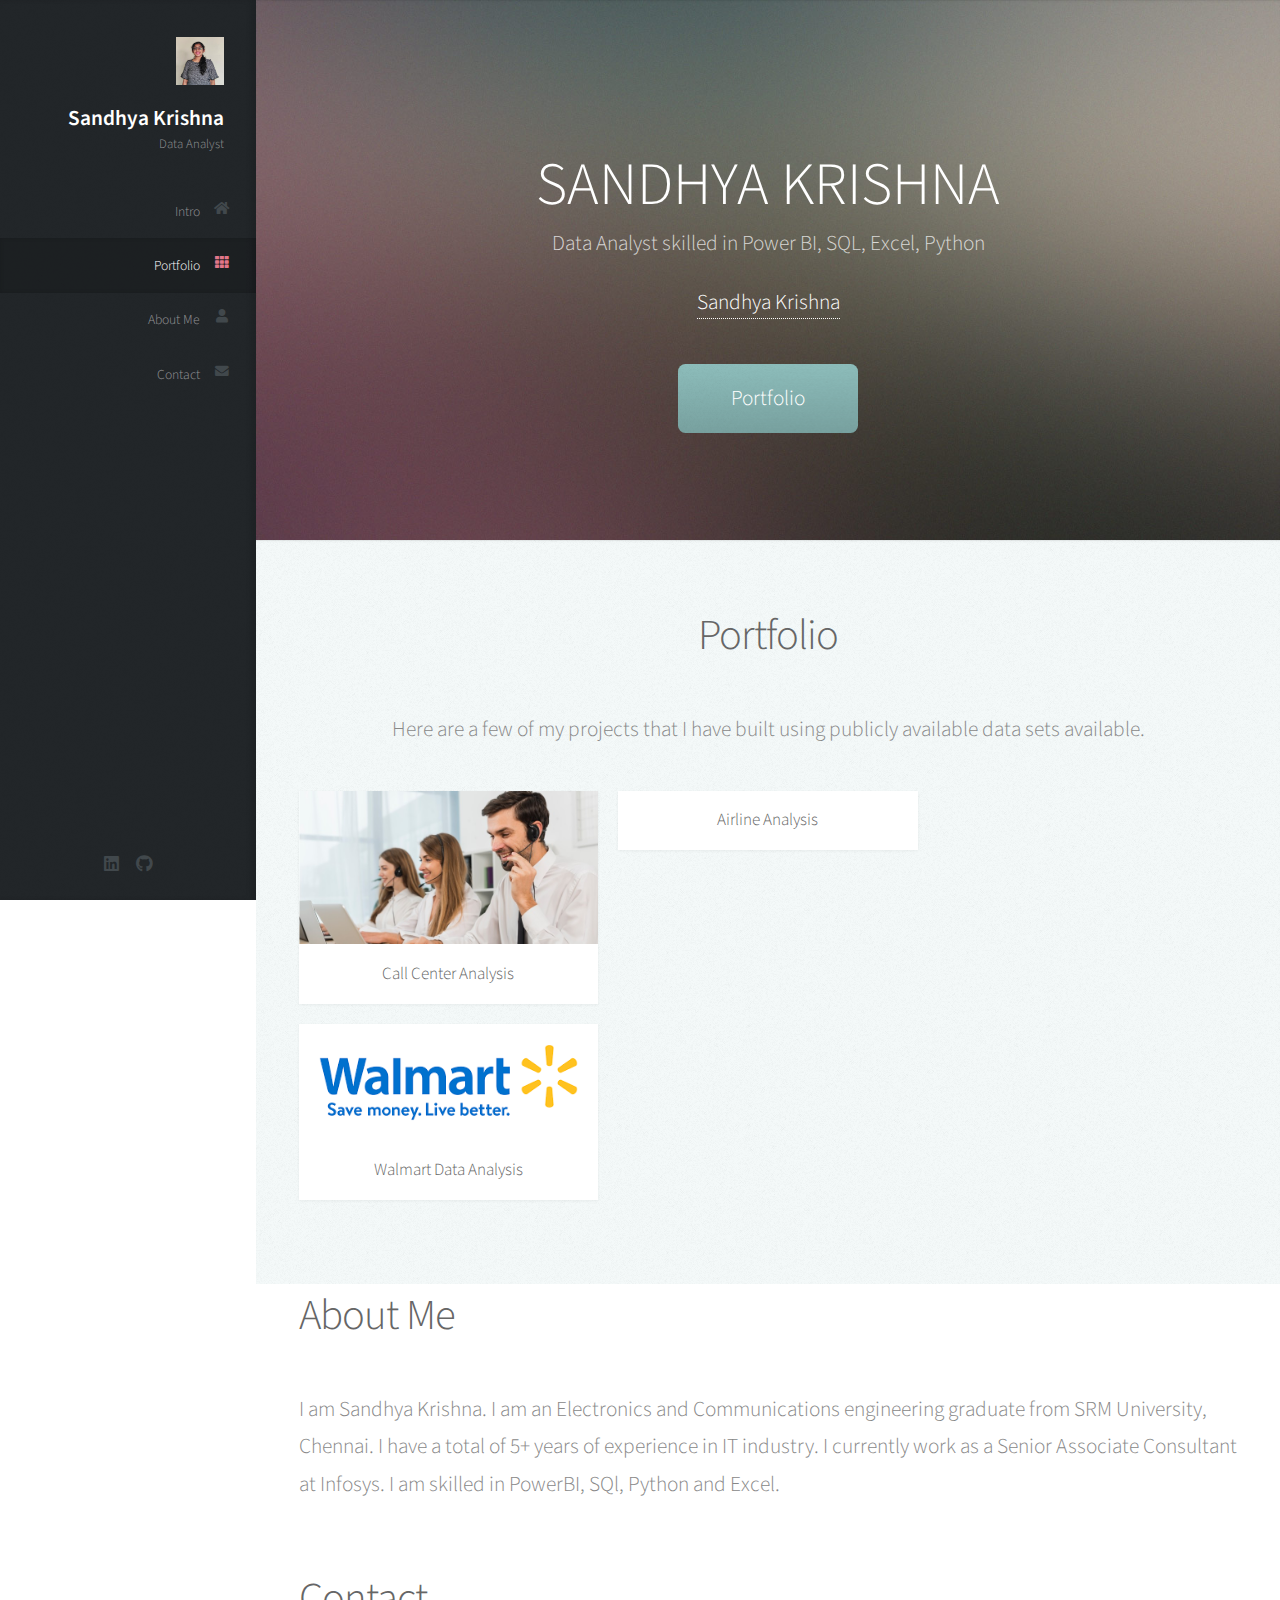
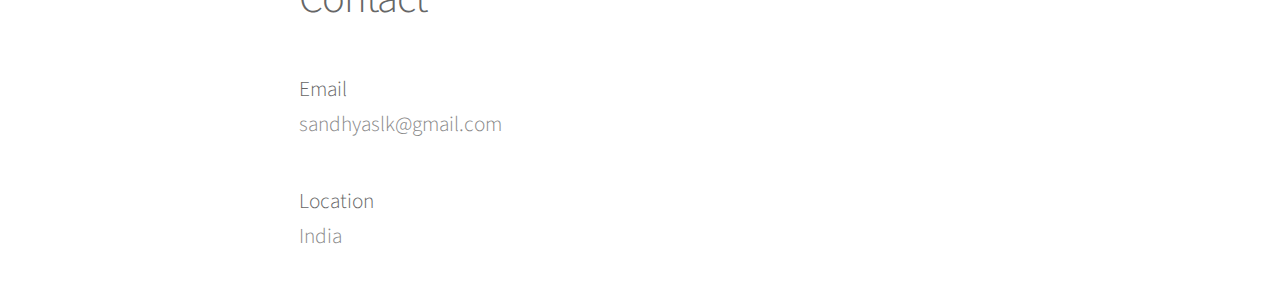
<file: index.html>
<!DOCTYPE HTML>
<!--
	Prologue by HTML5 UP
	html5up.net | @ajlkn
	Free for personal and commercial use under the CCA 3.0 license (html5up.net/license)
-->
<html>
	<head>
		<title>Sandhya Krishna Portfolio</title>
		<meta charset="utf-8" />
		<meta name="viewport" content="width=device-width, initial-scale=1, user-scalable=no" />
		<link rel="stylesheet" href="assets/css/main.css" />
	</head>
	<body class="is-preload">

		<!-- Header -->
			<div id="header">

				<div class="top">

					<!-- Logo -->
						<div id="logo">
							<span class="image avatar48"><img src="images/IMG_20221006_162257.jpg" alt="" /></span>
							<h1 id="title">Sandhya Krishna</h1>
							<p>Data Analyst</p>
						</div>

					<!-- Nav -->
						<nav id="nav">
							<ul>
								<li><a href="#top" id="top-link"><span class="icon solid fa-home">Intro</span></a></li>
								<li><a href="#portfolio" id="portfolio-link"><span class="icon solid fa-th">Portfolio</span></a></li>
								<li><a href="#about" id="about-link"><span class="icon solid fa-user">About Me</span></a></li>
								<li><a href="#contact" id="contact-link"><span class="icon solid fa-envelope">Contact</span></a></li>
							</ul>
						</nav>

				</div>

				<div class="bottom">

					<!-- Social Icons -->
						<ul class="icons">
							<li><a href="https://www.linkedin.com/in/sandhya-krishna-565542151" class="icon brands fa-linkedin"><span class="label">Linkedin</span></a></li>
							<li><a href="https://github.com/sandhya-krishna29" class="icon brands fa-github"><span class="label">Github</span></a></li>
						
						</ul>

				</div>

			</div>

		<!-- Main -->
			<div id="main">

				<!-- Intro -->
					<section id="top" class="one dark cover">
						<div class="container">

							<header>
								<p style="font-size:60px" class="alt"><b><strong>SANDHYA KRISHNA</strong></b></p>
								<p class ="alt">Data Analyst skilled in Power BI, SQL, Excel, Python</p>
								<p class="alt"><a href="">Sandhya Krishna</a></p>
							</header>
						

							<footer>
								<a href="#portfolio" class="button scrolly">Portfolio</a>
							</footer>

						</div>
					</section>

				<!-- Portfolio -->
					<section id="portfolio" class="two">
						<div class="container">

							<header>
								<h2>Portfolio</h2>
							</header>

							<p>Here are a few of my projects that I have built using publicly available data sets available.</p>

							<div class="row">
								<div class="col-4 col-12-mobile">
									<article class="item">
										<a href="https://app.powerbi.com/reportEmbed?reportId=d1d64002-5ae9-4570-8833-23aab4daeb3e&autoAuth=true&ctid=a2211958-9309-4735-b63a-9181fc458e7a" class="image fit"><img src="images/Call center.jpg" alt="" /></a>
										<header>
											<h3>Call Center Analysis</h3>
										</header>
									</article>
									<article class="item">
										<a href="https://app.powerbi.com/reportEmbed?reportId=6d24fa0c-42ed-45d2-aaf8-9d7efff5950f&autoAuth=true&ctid=a2211958-9309-4735-b63a-9181fc458e7a" class="image fit"><img src="images/Walmart analysis.png" alt="" /></a>
										<header>
											<h3>Walmart Data Analysis</h3>
										</header>
									</article>
								</div>
								<div class="col-4 col-12-mobile">
									<article class="item">
										<a href="https://app.powerbi.com/reportEmbed?reportId=d851552c-1140-4d5d-b7a5-95e4486dda94&autoAuth=true&ctid=a2211958-9309-4735-b63a-9181fc458e7a" class="image fit">
										<header>
											<h3>Airline Analysis</h3>
										</header>
									</article>
									
								</div>
								
								
								
							</div>

						</div>
					</section>

				<!-- About Me -->
					<section id="about" class="three">
						<div class="container">

							<header>
								<h2>About Me</h2>
							</header>
							
							<!--<a href="#" class="image featured"><img src="images/IMG_20221006_162257.jpg" alt="" /></a>-->
							<p>I am Sandhya Krishna. I am an Electronics and Communications engineering graduate from SRM University, Chennai.
								I have a total of 5+ years of experience in IT industry. I currently work as a Senior Associate Consultant at Infosys.
								I am skilled in PowerBI, SQl, Python and Excel.  
							</p>
						</div>
					</section>

				<!-- Contact -->
					<section id="contact" class="four">
						<div class="container">

							<header>
								<h2>Contact</h2>
							</header>
							<h1>Email</h1>
							<p>sandhyaslk@gmail.com</p>
							<h1>Location</h1>
							<p>India</p>

						

						</div>
					</section>

			</div>

		

		<!-- Scripts -->
			<script src="assets/js/jquery.min.js"></script>
			<script src="assets/js/jquery.scrolly.min.js"></script>
			<script src="assets/js/jquery.scrollex.min.js"></script>
			<script src="assets/js/browser.min.js"></script>
			<script src="assets/js/breakpoints.min.js"></script>
			<script src="assets/js/util.js"></script>
			<script src="assets/js/main.js"></script>

	</body>
</html>
</file>
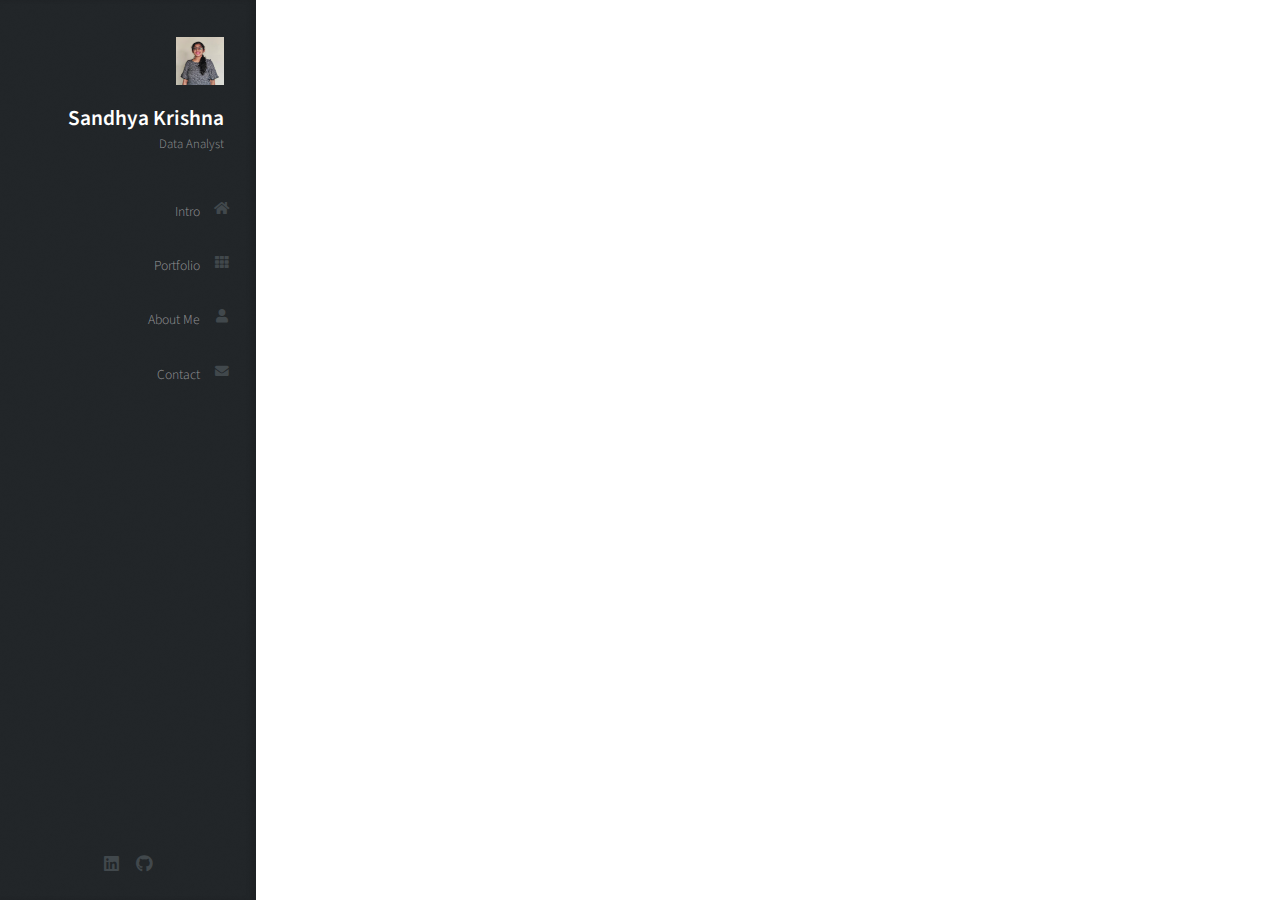
<file: Page1.html>
<!DOCTYPE HTML>
<!--
	Prologue by HTML5 UP
	html5up.net | @ajlkn
	Free for personal and commercial use under the CCA 3.0 license (html5up.net/license)
-->
<html>
	<head>
		<title>Sandhya Krishna Portfolio</title>
		<meta charset="utf-8" />
		<meta name="viewport" content="width=device-width, initial-scale=1, user-scalable=no" />
		<link rel="stylesheet" href="assets/css/main.css" />
	</head>
	<body class="is-preload">

		<!-- Header -->
			<div id="header">

				<div class="top">

					<!-- Logo -->
						<div id="logo">
							<span class="image avatar48"><img src="images/IMG_20221006_162257.jpg" alt="" /></span>
							<h1 id="title">Sandhya Krishna</h1>
							<p>Data Analyst</p>
						</div>

					<!-- Nav -->
						<nav id="nav">
							<ul>
								<li><a href="#top" id="top-link"><span class="icon solid fa-home">Intro</span></a></li>
								<li><a href="#portfolio" id="portfolio-link"><span class="icon solid fa-th">Portfolio</span></a></li>
								<li><a href="#about" id="about-link"><span class="icon solid fa-user">About Me</span></a></li>
								<li><a href="#contact" id="contact-link"><span class="icon solid fa-envelope">Contact</span></a></li>
							</ul>
						</nav>

				</div>

				<div class="bottom">

					<!-- Social Icons -->
						<ul class="icons">
							<li><a href="https://www.linkedin.com/in/sandhya-krishna-565542151" class="icon brands fa-linkedin"><span class="label">Linkedin</span></a></li>
							<li><a href="https://github.com/sandhya-krishna29" class="icon brands fa-github"><span class="label">Github</span></a></li>
						
						</ul>

				</div>

			</div>

		<!-- Main -->
			<div id="main">

			</div>

		

		<!-- Scripts -->
			<script src="assets/js/jquery.min.js"></script>
			<script src="assets/js/jquery.scrolly.min.js"></script>
			<script src="assets/js/jquery.scrollex.min.js"></script>
			<script src="assets/js/browser.min.js"></script>
			<script src="assets/js/breakpoints.min.js"></script>
			<script src="assets/js/util.js"></script>
			<script src="assets/js/main.js"></script>

	</body>
</html>
</file>
<file: assets/css/main.css>
@import url("fontawesome-all.min.css");
@import url("https://fonts.googleapis.com/css?family=Source+Sans+Pro:300,300italic,400,600");

/*
	Prologue by HTML5 UP
	html5up.net | @ajlkn
	Free for personal and commercial use under the CCA 3.0 license (html5up.net/license)
*/

html, body, div, span, applet, object,
iframe, h1, h2, h3, h4, h5, h6, p, blockquote,
pre, a, abbr, acronym, address, big, cite,
code, del, dfn, em, img, ins, kbd, q, s, samp,
small, strike, strong, sub, sup, tt, var, b,
u, i, center, dl, dt, dd, ol, ul, li, fieldset,
form, label, legend, table, caption, tbody,
tfoot, thead, tr, th, td, article, aside,
canvas, details, embed, figure, figcaption,
footer, header, hgroup, menu, nav, output, ruby,
section, summary, time, mark, audio, video {
	margin: 0;
	padding: 0;
	border: 0;
	font-size: 100%;
	font: inherit;
	vertical-align: baseline;}

article, aside, details, figcaption, figure,
footer, header, hgroup, menu, nav, section {
	display: block;}

body {
	line-height: 1;
}

ol, ul {
	list-style: none;
}

blockquote, q {
	quotes: none;
}

	blockquote:before, blockquote:after, q:before, q:after {
		content: '';
		content: none;
	}

table {
	border-collapse: collapse;
	border-spacing: 0;
}

body {
	-webkit-text-size-adjust: none;
}

mark {
	background-color: transparent;
	color: inherit;
}

input::-moz-focus-inner {
	border: 0;
	padding: 0;
}

input, select, textarea {
	-moz-appearance: none;
	-webkit-appearance: none;
	-ms-appearance: none;
	appearance: none;
}

/* Basic */

	html {
		box-sizing: border-box;
	}

	*, *:before, *:after {
		box-sizing: inherit;
	}

	body {
		background: #fff;
		font-family: 'Source Sans Pro', sans-serif;
		font-size: 19pt;
		font-weight: 300;
		line-height: 1.75em;
		color: #888;
	}

		body.is-preload *, body.is-preload *:before, body.is-preload *:after {
			-moz-animation: none !important;
			-webkit-animation: none !important;
			-ms-animation: none !important;
			animation: none !important;
			-moz-transition: none !important;
			-webkit-transition: none !important;
			-ms-transition: none !important;
			transition: none !important;
		}

	input, textarea, select {
		font-family: 'Source Sans Pro', sans-serif;
		font-size: 19pt;
		font-weight: 300;
		line-height: 1.75em;
		color: #888;
	}

	h1, h2, h3, h4, h5, h6 {
		font-weight: 300;
		color: #666;
		line-height: 1.5em;
	}

	h1 a, h2 a, h3 a, h4 a, h5 a, h6 a {
		color: inherit;
		text-decoration: none;
	}

		h1 a strong, h2 a strong, h3 a strong, h4 a strong, h5 a strong, h6 a strong {
			color: #333;
		}

	h2 {
		font-size: 2em;
		letter-spacing: -1px;
	}

		h2.alt {
			color: #888;
		}

			h2.alt strong {
				color: #666;
			}

	h3 {
		font-size: 1.5em;
	}

	header {
		margin: 0 0 2em 0;
	}

		header > p {
			margin: 1em 0 0 0;
		}

	footer {
		margin: 2em 0 0 0;
	}

	strong, b {
		font-weight: 300;
		color: #666;
	}

	em, i {
		font-style: italic;
	}

	a {
		text-decoration: none;
		color: inherit;
		border-bottom: dotted 1px rgba(128, 128, 128, 0.5);
		-moz-transition: color 0.35s ease-in-out, border-bottom-color 0.35s ease-in-out;
		-webkit-transition: color 0.35s ease-in-out, border-bottom-color 0.35s ease-in-out;
		-ms-transition: color 0.35s ease-in-out, border-bottom-color 0.35s ease-in-out;
		transition: color 0.35s ease-in-out, border-bottom-color 0.35s ease-in-out;
		outline: 0;
	}

		a:hover {
			color: #E27689;
			border-bottom-color: rgba(255, 255, 255, 0);
		}

	sub {
		position: relative;
		top: 0.5em;
		font-size: 0.8em;
	}

	sup {
		position: relative;
		top: -0.5em;
		font-size: 0.8em;
	}

	hr {
		border: 0;
		border-top: solid 1px #ddd;
	}

	blockquote {
		border-left: solid 0.5em #ddd;
		padding: 1em 0 1em 2em;
		font-style: italic;
	}

	p, ul, ol, dl, table {
		margin-bottom: 2em;
	}

	br.clear {
		clear: both;
	}

/* Container */

	.container {
		margin: 0 auto;
		max-width: 100%;
		width: 1400px;
	}

		@media screen and (min-width: 961px) and (max-width: 1880px) {

			.container {
				width: 1200px;
			}

		}

		@media screen and (min-width: 961px) and (max-width: 1620px) {

			.container {
				width: 960px;
			}

		}

		@media screen and (min-width: 961px) and (max-width: 1320px) {

			.container {
				width: 100%;
			}

		}

		@media screen and (max-width: 960px) {

			.container {
				width: 100%;
			}

		}

		@media screen and (max-width: 736px) {

			.container {
				width: 100%;
			}

		}

/* Row */

	.row {
		display: flex;
		flex-wrap: wrap;
		box-sizing: border-box;
		align-items: stretch;
	}

		.row > * {
			box-sizing: border-box;
		}

		.row.gtr-uniform > * > :last-child {
			margin-bottom: 0;
		}

		.row.aln-left {
			justify-content: flex-start;
		}

		.row.aln-center {
			justify-content: center;
		}

		.row.aln-right {
			justify-content: flex-end;
		}

		.row.aln-top {
			align-items: flex-start;
		}

		.row.aln-middle {
			align-items: center;
		}

		.row.aln-bottom {
			align-items: flex-end;
		}

		.row > .imp {
			order: -1;
		}

		.row > .col-1 {
			width: 8.33333%;
		}

		.row > .off-1 {
			margin-left: 8.33333%;
		}

		.row > .col-2 {
			width: 16.66667%;
		}

		.row > .off-2 {
			margin-left: 16.66667%;
		}

		.row > .col-3 {
			width: 25%;
		}

		.row > .off-3 {
			margin-left: 25%;
		}

		.row > .col-4 {
			width: 33.33333%;
		}

		.row > .off-4 {
			margin-left: 33.33333%;
		}

		.row > .col-5 {
			width: 41.66667%;
		}

		.row > .off-5 {
			margin-left: 41.66667%;
		}

		.row > .col-6 {
			width: 50%;
		}

		.row > .off-6 {
			margin-left: 50%;
		}

		.row > .col-7 {
			width: 58.33333%;
		}

		.row > .off-7 {
			margin-left: 58.33333%;
		}

		.row > .col-8 {
			width: 66.66667%;
		}

		.row > .off-8 {
			margin-left: 66.66667%;
		}

		.row > .col-9 {
			width: 75%;
		}

		.row > .off-9 {
			margin-left: 75%;
		}

		.row > .col-10 {
			width: 83.33333%;
		}

		.row > .off-10 {
			margin-left: 83.33333%;
		}

		.row > .col-11 {
			width: 91.66667%;
		}

		.row > .off-11 {
			margin-left: 91.66667%;
		}

		.row > .col-12 {
			width: 100%;
		}

		.row > .off-12 {
			margin-left: 100%;
		}

		.row.gtr-0 {
			margin-top: 0px;
			margin-left: 0px;
		}

			.row.gtr-0 > * {
				padding: 0px 0 0 0px;
			}

			.row.gtr-0.gtr-uniform {
				margin-top: 0px;
			}

				.row.gtr-0.gtr-uniform > * {
					padding-top: 0px;
				}

		.row.gtr-25 {
			margin-top: -10px;
			margin-left: -10px;
		}

			.row.gtr-25 > * {
				padding: 10px 0 0 10px;
			}

			.row.gtr-25.gtr-uniform {
				margin-top: -10px;
			}

				.row.gtr-25.gtr-uniform > * {
					padding-top: 10px;
				}

		.row.gtr-50 {
			margin-top: -20px;
			margin-left: -20px;
		}

			.row.gtr-50 > * {
				padding: 20px 0 0 20px;
			}

			.row.gtr-50.gtr-uniform {
				margin-top: -20px;
			}

				.row.gtr-50.gtr-uniform > * {
					padding-top: 20px;
				}

		.row {
			margin-top: -40px;
			margin-left: -40px;
		}

			.row > * {
				padding: 40px 0 0 40px;
			}

			.row.gtr-uniform {
				margin-top: -40px;
			}

				.row.gtr-uniform > * {
					padding-top: 40px;
				}

		.row.gtr-150 {
			margin-top: -60px;
			margin-left: -60px;
		}

			.row.gtr-150 > * {
				padding: 60px 0 0 60px;
			}

			.row.gtr-150.gtr-uniform {
				margin-top: -60px;
			}

				.row.gtr-150.gtr-uniform > * {
					padding-top: 60px;
				}

		.row.gtr-200 {
			margin-top: -80px;
			margin-left: -80px;
		}

			.row.gtr-200 > * {
				padding: 80px 0 0 80px;
			}

			.row.gtr-200.gtr-uniform {
				margin-top: -80px;
			}

				.row.gtr-200.gtr-uniform > * {
					padding-top: 80px;
				}

		@media screen and (min-width: 961px) and (max-width: 1880px) {

			.row {
				display: flex;
				flex-wrap: wrap;
				box-sizing: border-box;
				align-items: stretch;
			}

				.row > * {
					box-sizing: border-box;
				}

				.row.gtr-uniform > * > :last-child {
					margin-bottom: 0;
				}

				.row.aln-left {
					justify-content: flex-start;
				}

				.row.aln-center {
					justify-content: center;
				}

				.row.aln-right {
					justify-content: flex-end;
				}

				.row.aln-top {
					align-items: flex-start;
				}

				.row.aln-middle {
					align-items: center;
				}

				.row.aln-bottom {
					align-items: flex-end;
				}

				.row > .imp-wide {
					order: -1;
				}

				.row > .col-1-wide {
					width: 8.33333%;
				}

				.row > .off-1-wide {
					margin-left: 8.33333%;
				}

				.row > .col-2-wide {
					width: 16.66667%;
				}

				.row > .off-2-wide {
					margin-left: 16.66667%;
				}

				.row > .col-3-wide {
					width: 25%;
				}

				.row > .off-3-wide {
					margin-left: 25%;
				}

				.row > .col-4-wide {
					width: 33.33333%;
				}

				.row > .off-4-wide {
					margin-left: 33.33333%;
				}

				.row > .col-5-wide {
					width: 41.66667%;
				}

				.row > .off-5-wide {
					margin-left: 41.66667%;
				}

				.row > .col-6-wide {
					width: 50%;
				}

				.row > .off-6-wide {
					margin-left: 50%;
				}

				.row > .col-7-wide {
					width: 58.33333%;
				}

				.row > .off-7-wide {
					margin-left: 58.33333%;
				}

				.row > .col-8-wide {
					width: 66.66667%;
				}

				.row > .off-8-wide {
					margin-left: 66.66667%;
				}

				.row > .col-9-wide {
					width: 75%;
				}

				.row > .off-9-wide {
					margin-left: 75%;
				}

				.row > .col-10-wide {
					width: 83.33333%;
				}

				.row > .off-10-wide {
					margin-left: 83.33333%;
				}

				.row > .col-11-wide {
					width: 91.66667%;
				}

				.row > .off-11-wide {
					margin-left: 91.66667%;
				}

				.row > .col-12-wide {
					width: 100%;
				}

				.row > .off-12-wide {
					margin-left: 100%;
				}

				.row.gtr-0 {
					margin-top: 0px;
					margin-left: 0px;
				}

					.row.gtr-0 > * {
						padding: 0px 0 0 0px;
					}

					.row.gtr-0.gtr-uniform {
						margin-top: 0px;
					}

						.row.gtr-0.gtr-uniform > * {
							padding-top: 0px;
						}

				.row.gtr-25 {
					margin-top: -10px;
					margin-left: -10px;
				}

					.row.gtr-25 > * {
						padding: 10px 0 0 10px;
					}

					.row.gtr-25.gtr-uniform {
						margin-top: -10px;
					}

						.row.gtr-25.gtr-uniform > * {
							padding-top: 10px;
						}

				.row.gtr-50 {
					margin-top: -20px;
					margin-left: -20px;
				}

					.row.gtr-50 > * {
						padding: 20px 0 0 20px;
					}

					.row.gtr-50.gtr-uniform {
						margin-top: -20px;
					}

						.row.gtr-50.gtr-uniform > * {
							padding-top: 20px;
						}

				.row {
					margin-top: -40px;
					margin-left: -40px;
				}

					.row > * {
						padding: 40px 0 0 40px;
					}

					.row.gtr-uniform {
						margin-top: -40px;
					}

						.row.gtr-uniform > * {
							padding-top: 40px;
						}

				.row.gtr-150 {
					margin-top: -60px;
					margin-left: -60px;
				}

					.row.gtr-150 > * {
						padding: 60px 0 0 60px;
					}

					.row.gtr-150.gtr-uniform {
						margin-top: -60px;
					}

						.row.gtr-150.gtr-uniform > * {
							padding-top: 60px;
						}

				.row.gtr-200 {
					margin-top: -80px;
					margin-left: -80px;
				}

					.row.gtr-200 > * {
						padding: 80px 0 0 80px;
					}

					.row.gtr-200.gtr-uniform {
						margin-top: -80px;
					}

						.row.gtr-200.gtr-uniform > * {
							padding-top: 80px;
						}

		}

		@media screen and (min-width: 961px) and (max-width: 1620px) {

			.row {
				display: flex;
				flex-wrap: wrap;
				box-sizing: border-box;
				align-items: stretch;
			}

				.row > * {
					box-sizing: border-box;
				}

				.row.gtr-uniform > * > :last-child {
					margin-bottom: 0;
				}

				.row.aln-left {
					justify-content: flex-start;
				}

				.row.aln-center {
					justify-content: center;
				}

				.row.aln-right {
					justify-content: flex-end;
				}

				.row.aln-top {
					align-items: flex-start;
				}

				.row.aln-middle {
					align-items: center;
				}

				.row.aln-bottom {
					align-items: flex-end;
				}

				.row > .imp-normal {
					order: -1;
				}

				.row > .col-1-normal {
					width: 8.33333%;
				}

				.row > .off-1-normal {
					margin-left: 8.33333%;
				}

				.row > .col-2-normal {
					width: 16.66667%;
				}

				.row > .off-2-normal {
					margin-left: 16.66667%;
				}

				.row > .col-3-normal {
					width: 25%;
				}

				.row > .off-3-normal {
					margin-left: 25%;
				}

				.row > .col-4-normal {
					width: 33.33333%;
				}

				.row > .off-4-normal {
					margin-left: 33.33333%;
				}

				.row > .col-5-normal {
					width: 41.66667%;
				}

				.row > .off-5-normal {
					margin-left: 41.66667%;
				}

				.row > .col-6-normal {
					width: 50%;
				}

				.row > .off-6-normal {
					margin-left: 50%;
				}

				.row > .col-7-normal {
					width: 58.33333%;
				}

				.row > .off-7-normal {
					margin-left: 58.33333%;
				}

				.row > .col-8-normal {
					width: 66.66667%;
				}

				.row > .off-8-normal {
					margin-left: 66.66667%;
				}

				.row > .col-9-normal {
					width: 75%;
				}

				.row > .off-9-normal {
					margin-left: 75%;
				}

				.row > .col-10-normal {
					width: 83.33333%;
				}

				.row > .off-10-normal {
					margin-left: 83.33333%;
				}

				.row > .col-11-normal {
					width: 91.66667%;
				}

				.row > .off-11-normal {
					margin-left: 91.66667%;
				}

				.row > .col-12-normal {
					width: 100%;
				}

				.row > .off-12-normal {
					margin-left: 100%;
				}

				.row.gtr-0 {
					margin-top: 0px;
					margin-left: 0px;
				}

					.row.gtr-0 > * {
						padding: 0px 0 0 0px;
					}

					.row.gtr-0.gtr-uniform {
						margin-top: 0px;
					}

						.row.gtr-0.gtr-uniform > * {
							padding-top: 0px;
						}

				.row.gtr-25 {
					margin-top: -10px;
					margin-left: -10px;
				}

					.row.gtr-25 > * {
						padding: 10px 0 0 10px;
					}

					.row.gtr-25.gtr-uniform {
						margin-top: -10px;
					}

						.row.gtr-25.gtr-uniform > * {
							padding-top: 10px;
						}

				.row.gtr-50 {
					margin-top: -20px;
					margin-left: -20px;
				}

					.row.gtr-50 > * {
						padding: 20px 0 0 20px;
					}

					.row.gtr-50.gtr-uniform {
						margin-top: -20px;
					}

						.row.gtr-50.gtr-uniform > * {
							padding-top: 20px;
						}

				.row {
					margin-top: -40px;
					margin-left: -40px;
				}

					.row > * {
						padding: 40px 0 0 40px;
					}

					.row.gtr-uniform {
						margin-top: -40px;
					}

						.row.gtr-uniform > * {
							padding-top: 40px;
						}

				.row.gtr-150 {
					margin-top: -60px;
					margin-left: -60px;
				}

					.row.gtr-150 > * {
						padding: 60px 0 0 60px;
					}

					.row.gtr-150.gtr-uniform {
						margin-top: -60px;
					}

						.row.gtr-150.gtr-uniform > * {
							padding-top: 60px;
						}

				.row.gtr-200 {
					margin-top: -80px;
					margin-left: -80px;
				}

					.row.gtr-200 > * {
						padding: 80px 0 0 80px;
					}

					.row.gtr-200.gtr-uniform {
						margin-top: -80px;
					}

						.row.gtr-200.gtr-uniform > * {
							padding-top: 80px;
						}

		}

		@media screen and (min-width: 961px) and (max-width: 1320px) {

			.row {
				display: flex;
				flex-wrap: wrap;
				box-sizing: border-box;
				align-items: stretch;
			}

				.row > * {
					box-sizing: border-box;
				}

				.row.gtr-uniform > * > :last-child {
					margin-bottom: 0;
				}

				.row.aln-left {
					justify-content: flex-start;
				}

				.row.aln-center {
					justify-content: center;
				}

				.row.aln-right {
					justify-content: flex-end;
				}

				.row.aln-top {
					align-items: flex-start;
				}

				.row.aln-middle {
					align-items: center;
				}

				.row.aln-bottom {
					align-items: flex-end;
				}

				.row > .imp-narrow {
					order: -1;
				}

				.row > .col-1-narrow {
					width: 8.33333%;
				}

				.row > .off-1-narrow {
					margin-left: 8.33333%;
				}

				.row > .col-2-narrow {
					width: 16.66667%;
				}

				.row > .off-2-narrow {
					margin-left: 16.66667%;
				}

				.row > .col-3-narrow {
					width: 25%;
				}

				.row > .off-3-narrow {
					margin-left: 25%;
				}

				.row > .col-4-narrow {
					width: 33.33333%;
				}

				.row > .off-4-narrow {
					margin-left: 33.33333%;
				}

				.row > .col-5-narrow {
					width: 41.66667%;
				}

				.row > .off-5-narrow {
					margin-left: 41.66667%;
				}

				.row > .col-6-narrow {
					width: 50%;
				}

				.row > .off-6-narrow {
					margin-left: 50%;
				}

				.row > .col-7-narrow {
					width: 58.33333%;
				}

				.row > .off-7-narrow {
					margin-left: 58.33333%;
				}

				.row > .col-8-narrow {
					width: 66.66667%;
				}

				.row > .off-8-narrow {
					margin-left: 66.66667%;
				}

				.row > .col-9-narrow {
					width: 75%;
				}

				.row > .off-9-narrow {
					margin-left: 75%;
				}

				.row > .col-10-narrow {
					width: 83.33333%;
				}

				.row > .off-10-narrow {
					margin-left: 83.33333%;
				}

				.row > .col-11-narrow {
					width: 91.66667%;
				}

				.row > .off-11-narrow {
					margin-left: 91.66667%;
				}

				.row > .col-12-narrow {
					width: 100%;
				}

				.row > .off-12-narrow {
					margin-left: 100%;
				}

				.row.gtr-0 {
					margin-top: 0px;
					margin-left: 0px;
				}

					.row.gtr-0 > * {
						padding: 0px 0 0 0px;
					}

					.row.gtr-0.gtr-uniform {
						margin-top: 0px;
					}

						.row.gtr-0.gtr-uniform > * {
							padding-top: 0px;
						}

				.row.gtr-25 {
					margin-top: -5px;
					margin-left: -5px;
				}

					.row.gtr-25 > * {
						padding: 5px 0 0 5px;
					}

					.row.gtr-25.gtr-uniform {
						margin-top: -5px;
					}

						.row.gtr-25.gtr-uniform > * {
							padding-top: 5px;
						}

				.row.gtr-50 {
					margin-top: -10px;
					margin-left: -10px;
				}

					.row.gtr-50 > * {
						padding: 10px 0 0 10px;
					}

					.row.gtr-50.gtr-uniform {
						margin-top: -10px;
					}

						.row.gtr-50.gtr-uniform > * {
							padding-top: 10px;
						}

				.row {
					margin-top: -20px;
					margin-left: -20px;
				}

					.row > * {
						padding: 20px 0 0 20px;
					}

					.row.gtr-uniform {
						margin-top: -20px;
					}

						.row.gtr-uniform > * {
							padding-top: 20px;
						}

				.row.gtr-150 {
					margin-top: -30px;
					margin-left: -30px;
				}

					.row.gtr-150 > * {
						padding: 30px 0 0 30px;
					}

					.row.gtr-150.gtr-uniform {
						margin-top: -30px;
					}

						.row.gtr-150.gtr-uniform > * {
							padding-top: 30px;
						}

				.row.gtr-200 {
					margin-top: -40px;
					margin-left: -40px;
				}

					.row.gtr-200 > * {
						padding: 40px 0 0 40px;
					}

					.row.gtr-200.gtr-uniform {
						margin-top: -40px;
					}

						.row.gtr-200.gtr-uniform > * {
							padding-top: 40px;
						}

		}

		@media screen and (max-width: 960px) {

			.row {
				display: flex;
				flex-wrap: wrap;
				box-sizing: border-box;
				align-items: stretch;
			}

				.row > * {
					box-sizing: border-box;
				}

				.row.gtr-uniform > * > :last-child {
					margin-bottom: 0;
				}

				.row.aln-left {
					justify-content: flex-start;
				}

				.row.aln-center {
					justify-content: center;
				}

				.row.aln-right {
					justify-content: flex-end;
				}

				.row.aln-top {
					align-items: flex-start;
				}

				.row.aln-middle {
					align-items: center;
				}

				.row.aln-bottom {
					align-items: flex-end;
				}

				.row > .imp-narrower {
					order: -1;
				}

				.row > .col-1-narrower {
					width: 8.33333%;
				}

				.row > .off-1-narrower {
					margin-left: 8.33333%;
				}

				.row > .col-2-narrower {
					width: 16.66667%;
				}

				.row > .off-2-narrower {
					margin-left: 16.66667%;
				}

				.row > .col-3-narrower {
					width: 25%;
				}

				.row > .off-3-narrower {
					margin-left: 25%;
				}

				.row > .col-4-narrower {
					width: 33.33333%;
				}

				.row > .off-4-narrower {
					margin-left: 33.33333%;
				}

				.row > .col-5-narrower {
					width: 41.66667%;
				}

				.row > .off-5-narrower {
					margin-left: 41.66667%;
				}

				.row > .col-6-narrower {
					width: 50%;
				}

				.row > .off-6-narrower {
					margin-left: 50%;
				}

				.row > .col-7-narrower {
					width: 58.33333%;
				}

				.row > .off-7-narrower {
					margin-left: 58.33333%;
				}

				.row > .col-8-narrower {
					width: 66.66667%;
				}

				.row > .off-8-narrower {
					margin-left: 66.66667%;
				}

				.row > .col-9-narrower {
					width: 75%;
				}

				.row > .off-9-narrower {
					margin-left: 75%;
				}

				.row > .col-10-narrower {
					width: 83.33333%;
				}

				.row > .off-10-narrower {
					margin-left: 83.33333%;
				}

				.row > .col-11-narrower {
					width: 91.66667%;
				}

				.row > .off-11-narrower {
					margin-left: 91.66667%;
				}

				.row > .col-12-narrower {
					width: 100%;
				}

				.row > .off-12-narrower {
					margin-left: 100%;
				}

				.row.gtr-0 {
					margin-top: 0px;
					margin-left: 0px;
				}

					.row.gtr-0 > * {
						padding: 0px 0 0 0px;
					}

					.row.gtr-0.gtr-uniform {
						margin-top: 0px;
					}

						.row.gtr-0.gtr-uniform > * {
							padding-top: 0px;
						}

				.row.gtr-25 {
					margin-top: -5px;
					margin-left: -5px;
				}

					.row.gtr-25 > * {
						padding: 5px 0 0 5px;
					}

					.row.gtr-25.gtr-uniform {
						margin-top: -5px;
					}

						.row.gtr-25.gtr-uniform > * {
							padding-top: 5px;
						}

				.row.gtr-50 {
					margin-top: -10px;
					margin-left: -10px;
				}

					.row.gtr-50 > * {
						padding: 10px 0 0 10px;
					}

					.row.gtr-50.gtr-uniform {
						margin-top: -10px;
					}

						.row.gtr-50.gtr-uniform > * {
							padding-top: 10px;
						}

				.row {
					margin-top: -20px;
					margin-left: -20px;
				}

					.row > * {
						padding: 20px 0 0 20px;
					}

					.row.gtr-uniform {
						margin-top: -20px;
					}

						.row.gtr-uniform > * {
							padding-top: 20px;
						}

				.row.gtr-150 {
					margin-top: -30px;
					margin-left: -30px;
				}

					.row.gtr-150 > * {
						padding: 30px 0 0 30px;
					}

					.row.gtr-150.gtr-uniform {
						margin-top: -30px;
					}

						.row.gtr-150.gtr-uniform > * {
							padding-top: 30px;
						}

				.row.gtr-200 {
					margin-top: -40px;
					margin-left: -40px;
				}

					.row.gtr-200 > * {
						padding: 40px 0 0 40px;
					}

					.row.gtr-200.gtr-uniform {
						margin-top: -40px;
					}

						.row.gtr-200.gtr-uniform > * {
							padding-top: 40px;
						}

		}

		@media screen and (max-width: 736px) {

			.row {
				display: flex;
				flex-wrap: wrap;
				box-sizing: border-box;
				align-items: stretch;
			}

				.row > * {
					box-sizing: border-box;
				}

				.row.gtr-uniform > * > :last-child {
					margin-bottom: 0;
				}

				.row.aln-left {
					justify-content: flex-start;
				}

				.row.aln-center {
					justify-content: center;
				}

				.row.aln-right {
					justify-content: flex-end;
				}

				.row.aln-top {
					align-items: flex-start;
				}

				.row.aln-middle {
					align-items: center;
				}

				.row.aln-bottom {
					align-items: flex-end;
				}

				.row > .imp-mobile {
					order: -1;
				}

				.row > .col-1-mobile {
					width: 8.33333%;
				}

				.row > .off-1-mobile {
					margin-left: 8.33333%;
				}

				.row > .col-2-mobile {
					width: 16.66667%;
				}

				.row > .off-2-mobile {
					margin-left: 16.66667%;
				}

				.row > .col-3-mobile {
					width: 25%;
				}

				.row > .off-3-mobile {
					margin-left: 25%;
				}

				.row > .col-4-mobile {
					width: 33.33333%;
				}

				.row > .off-4-mobile {
					margin-left: 33.33333%;
				}

				.row > .col-5-mobile {
					width: 41.66667%;
				}

				.row > .off-5-mobile {
					margin-left: 41.66667%;
				}

				.row > .col-6-mobile {
					width: 50%;
				}

				.row > .off-6-mobile {
					margin-left: 50%;
				}

				.row > .col-7-mobile {
					width: 58.33333%;
				}

				.row > .off-7-mobile {
					margin-left: 58.33333%;
				}

				.row > .col-8-mobile {
					width: 66.66667%;
				}

				.row > .off-8-mobile {
					margin-left: 66.66667%;
				}

				.row > .col-9-mobile {
					width: 75%;
				}

				.row > .off-9-mobile {
					margin-left: 75%;
				}

				.row > .col-10-mobile {
					width: 83.33333%;
				}

				.row > .off-10-mobile {
					margin-left: 83.33333%;
				}

				.row > .col-11-mobile {
					width: 91.66667%;
				}

				.row > .off-11-mobile {
					margin-left: 91.66667%;
				}

				.row > .col-12-mobile {
					width: 100%;
				}

				.row > .off-12-mobile {
					margin-left: 100%;
				}

				.row.gtr-0 {
					margin-top: 0px;
					margin-left: 0px;
				}

					.row.gtr-0 > * {
						padding: 0px 0 0 0px;
					}

					.row.gtr-0.gtr-uniform {
						margin-top: 0px;
					}

						.row.gtr-0.gtr-uniform > * {
							padding-top: 0px;
						}

				.row.gtr-25 {
					margin-top: -5px;
					margin-left: -5px;
				}

					.row.gtr-25 > * {
						padding: 5px 0 0 5px;
					}

					.row.gtr-25.gtr-uniform {
						margin-top: -5px;
					}

						.row.gtr-25.gtr-uniform > * {
							padding-top: 5px;
						}

				.row.gtr-50 {
					margin-top: -10px;
					margin-left: -10px;
				}

					.row.gtr-50 > * {
						padding: 10px 0 0 10px;
					}

					.row.gtr-50.gtr-uniform {
						margin-top: -10px;
					}

						.row.gtr-50.gtr-uniform > * {
							padding-top: 10px;
						}

				.row {
					margin-top: -20px;
					margin-left: -20px;
				}

					.row > * {
						padding: 20px 0 0 20px;
					}

					.row.gtr-uniform {
						margin-top: -20px;
					}

						.row.gtr-uniform > * {
							padding-top: 20px;
						}

				.row.gtr-150 {
					margin-top: -30px;
					margin-left: -30px;
				}

					.row.gtr-150 > * {
						padding: 30px 0 0 30px;
					}

					.row.gtr-150.gtr-uniform {
						margin-top: -30px;
					}

						.row.gtr-150.gtr-uniform > * {
							padding-top: 30px;
						}

				.row.gtr-200 {
					margin-top: -40px;
					margin-left: -40px;
				}

					.row.gtr-200 > * {
						padding: 40px 0 0 40px;
					}

					.row.gtr-200.gtr-uniform {
						margin-top: -40px;
					}

						.row.gtr-200.gtr-uniform > * {
							padding-top: 40px;
						}

		}

/* Sections/Article */

	section, article {
		margin-bottom: 3em;
	}

		section > :last-child,
		section > .container, section:last-child, article > :last-child,
		article > .container, article:last-child {
			margin-bottom: 0;
		}

		.row > section, .row > article {
			margin-bottom: 0;
		}

/* Image */

	.image {
		display: inline-block;
		border: 0;
	}

		.image img {
			display: block;
			width: 100%;
		}

		.image.avatar48 {
			width: 48px;
			height: 48px;
			background: #f00;
		}

			.image.avatar48 img {
				width: 48px;
				height: 48px;
			}

		.image.fit {
			display: block;
			width: 100%;
		}

		.image.featured {
			display: block;
			width: 50%;
		
			margin: 0 0 2em 0;
		}

		.image.left {
			float: left;
			margin: 0 2em 2em 0;
		}

		.image.centered {
			display: block;
			margin: 0 0 2em 0;
		}

			.image.centered img {
				margin: 0 auto;
				width: auto;
			}
			.image.center {
				display: block;
				margin: 0 0 2em 0;
				width:50%
			}

/* List */

	ul {
		list-style: disc;
		padding-left: 1em;
	}

		ul li {
			padding-left: 0.5em;
		}

	ol {
		list-style: decimal;
		padding-left: 1.25em;
	}

		ol li {
			padding-left: 0.25em;
		}

/* Icons */

	ul.icons {
		cursor: default;
		list-style: none;
		padding-left: 0;
	}

		ul.icons li {
			display: inline-block;
			padding-left: 0;
		}

		ul.icons a {
			display: inline-block;
			width: 2em;
			height: 2em;
			line-height: 2em;
			text-align: center;
			border: 0;
		}

/* Form */

	form label {
		display: block;
		text-align: left;
		margin-bottom: 0.5em;
	}

	form input[type="text"],
	form input[type="email"],
	form input[type="password"],
	form select,
	form textarea {
		position: relative;
		-webkit-appearance: none;
		display: block;
		border: 0;
		outline: 0;
		background: #fff;
		background: rgba(255, 255, 255, 0.75);
		width: 100%;
		border-radius: 0.35em;
		padding: 0.75em 1em 0.75em 1em;
		box-shadow: inset 0 0.1em 0.1em 0 rgba(0, 0, 0, 0.05);
		border: solid 1px rgba(0, 0, 0, 0.15);
		-moz-transition: all 0.35s ease-in-out;
		-webkit-transition: all 0.35s ease-in-out;
		-ms-transition: all 0.35s ease-in-out;
		transition: all 0.35s ease-in-out;
	}

		form input[type="text"]:focus,
		form input[type="email"]:focus,
		form input[type="password"]:focus,
		form select:focus,
		form textarea:focus {
			box-shadow: 0 0 2px 1px #8ebebc;
			background: #fff;
		}

	form input[type="text"],
	form input[type="email"],
	form input[type="password"],
	form select {
		line-height: 1.25em;
	}

	form textarea {
		min-height: 14em;
	}

	form ::-webkit-input-placeholder {
		color: #555 !important;
	}

	form :-moz-placeholder {
		color: #555 !important;
	}

	form ::-moz-placeholder {
		color: #555 !important;
	}

	form :-ms-input-placeholder {
		color: #555 !important;
	}

	form ::-moz-focus-inner {
		border: 0;
	}

/* Table */

	table {
		width: 100%;
		text-align: left;
	}

		table tbody tr:nth-child(2n+2) {
			background: #f4f4f4;
		}

		table td {
			padding: 0.5em 1em 0.5em 1em;
		}

		table th {
			text-align: left;
			padding: 0.5em 1em 0.5em 1em;
			color: #fff;
			background: #222729 url("images/overlay.png");
		}

		table thead {
			background: #444;
			color: #fff;
		}

		table tfoot {
			background: #eee;
		}

/* Button */

	input[type="button"],
	input[type="submit"],
	input[type="reset"],
	button,
	.button {
		position: relative;
		display: inline-block;
		border-radius: 0.35em;
		color: #fff !important;
		text-decoration: none;
		padding: 0.75em 2.5em 0.75em 2.5em;
		background-color: #8ebebc;
		border: 0;
		cursor: pointer;
		background-image: -moz-linear-gradient(top, rgba(0, 0, 0, 0), rgba(0, 0, 0, 0.15)), url("images/overlay.png");
		background-image: -webkit-linear-gradient(top, rgba(0, 0, 0, 0), rgba(0, 0, 0, 0.15)), url("images/overlay.png");
		background-image: -ms-linear-gradient(top, rgba(0, 0, 0, 0), rgba(0, 0, 0, 0.15)), url("images/overlay.png");
		background-image: linear-gradient(top, rgba(0, 0, 0, 0), rgba(0, 0, 0, 0.15)), url("images/overlay.png");
		-moz-transition: background-color 0.35s ease-in-out;
		-webkit-transition: background-color 0.35s ease-in-out;
		-ms-transition: background-color 0.35s ease-in-out;
		transition: background-color 0.35s ease-in-out;
	}

		input[type="button"]:hover,
		input[type="submit"]:hover,
		input[type="reset"]:hover,
		button:hover,
		.button:hover {
			background-color: #9ececc;
		}

		input[type="button"]:active,
		input[type="submit"]:active,
		input[type="reset"]:active,
		button:active,
		.button:active {
			background-color: #7eaeac;
		}

/* Item */

	.item {
		box-shadow: 0 0.05em 0.15em 0 rgba(0, 0, 0, 0.05);
		margin-bottom: 40px;
	}

		.item header {
			background: #fff;
			margin: 0;
			padding: 1em 0 1em 0;
			font-size: 0.8em;
		}

			.item header h3 {
				font-size: 1em;
			}

/* Icons */

	.icon {
		text-decoration: none;
		text-decoration: none;
	}

		.icon:before {
			-moz-osx-font-smoothing: grayscale;
			-webkit-font-smoothing: antialiased;
			display: inline-block;
			font-style: normal;
			font-variant: normal;
			text-rendering: auto;
			line-height: 1;
			text-transform: none !important;
			font-family: 'Font Awesome 5 Free';
			font-weight: 400;
		}

		.icon:before {
			line-height: inherit;
		}

		.icon > .label {
			display: none;
		}

		.icon.solid:before {
			font-weight: 900;
		}

		.icon.brands:before {
			font-family: 'Font Awesome 5 Brands';
		}

/* Header */

	#header {
		display: -moz-flex;
		display: -webkit-flex;
		display: -ms-flex;
		display: flex;
		-moz-flex-direction: column;
		-webkit-flex-direction: column;
		-ms-flex-direction: column;
		flex-direction: column;
		-moz-justify-content: space-between;
		-webkit-justify-content: space-between;
		-ms-justify-content: space-between;
		justify-content: space-between;
		background: #222629 url("images/overlay.png");
		box-shadow: inset -0.25em 0 0.25em 0 rgba(0, 0, 0, 0.1);
		color: #fff;
		height: 100%;
		left: 0;
		overflow-y: auto;
		position: fixed;
		text-align: right;
		top: 0;
		width: 375px;
	}

		#header .top {
			-moz-flex-grow: 1;
			-webkit-flex-grow: 1;
			-ms-flex-grow: 1;
			flex-grow: 1;
		}

		#header .bottom {
			-moz-flex-shrink: 0;
			-webkit-flex-shrink: 0;
			-ms-flex-shrink: 0;
			flex-shrink: 0;
			padding: 1.5em 0 0.75em 0;
		}

			#header .bottom > :last-child {
				margin-bottom: 0;
			}

		#header .icons {
			font-size: 0.8em;
			text-align: center;
		}

			#header .icons a {
				color: #41484c;
				-moz-transition: color 0.35s ease-in-out;
				-webkit-transition: color 0.35s ease-in-out;
				-ms-transition: color 0.35s ease-in-out;
				transition: color 0.35s ease-in-out;
			}

				#header .icons a:hover {
					color: #fff;
				}

	#logo {
		position: relative;
		margin: 1.75em 1.5em 1.5em 1.5em;
		min-height: 48px;
		cursor: default;
	}

		#logo h1 {
			position: relative;
			color: #fff;
			font-weight: 600;
			font-size: 1em;
			line-height: 1em;
		}

		#logo p {
			position: relative;
			display: block;
			font-size: 0.6em;
			color: rgba(255, 255, 255, 0.5);
			line-height: 1.25em;
			margin: 0.5em 0 0 0;
		}

		#logo .image {
			position: absolute;
			left: 0;
			top: 0;
		}

	#nav ul {
		list-style: none;
		padding-left: 0;
		margin-bottom: 0;
	}

		#nav ul li {
			padding-left: 0;
		}

			#nav ul li a {
				display: block;
				padding: 0.5em 1.5em 0.5em 1.5em;
				color: rgba(255, 255, 255, 0.5);
				text-decoration: none;
				outline: 0;
				border: 0;
				-moz-transition: none;
				-webkit-transition: none;
				-ms-transition: none;
				transition: none;
			}

				#nav ul li a span {
					position: relative;
					display: block;
					font-size: 0.8em;
				}

					#nav ul li a span:before {
						position: absolute;
						left: 0;
						color: #41484c;
						text-align: center;
						width: 1.25em;
						line-height: 1.75em;
					}

				#nav ul li a.active {
					background: rgba(0, 0, 0, 0.15);
					box-shadow: inset 0 0 0.25em 0 rgba(0, 0, 0, 0.125);
					color: #fff;
				}

					#nav ul li a.active span:before {
						color: #e27689;
					}

/* Footer */

	#footer {
		margin-left: 375px;
		text-align: center;
		background-color: #dce3e2;
		padding: 3em 0 4em 0;
		box-shadow: inset 0 1px 0 0 rgba(0, 0, 0, 0.05), inset 0 0.1em 0.1em 0 rgba(0, 0, 0, 0.025);
		font-size: 0.8em;
	}

		#footer .copyright {
			cursor: default;
			margin: 0;
		}

			#footer .copyright li {
				display: inline-block;
				line-height: 1em;
				border-left: solid 1px rgba(128, 128, 128, 0.35);
				padding: 0 0 0 0.5em;
				margin: 0 0 0 0.5em;
			}

				#footer .copyright li:first-child {
					border-left: 0;
					padding-left: 0;
					margin-left: 0;
				}

/* Main */

	#main {
		margin-left: 375px;
	}

		#main > section {
			margin: 0;
			overflow: hidden;
			padding: 4em 0;
			box-shadow: inset 0 1px 0 0 rgba(0, 0, 0, 0.05), inset 0 0.1em 0.1em 0 rgba(0, 0, 0, 0.025);
			text-align: center;
			background-image: url("images/overlay.png");
		}

			#main > section.dark {
				color: #ddd;
				color: rgba(255, 255, 255, 0.75);
			}

				#main > section.dark h2, #main > section.dark h3, #main > section.dark h4, #main > section.dark h5, #main > section.dark h6 {
					color: inherit;
				}

				#main > section.dark strong {
					color: #fff;
					border-color: inherit;
				}

				#main > section.dark a {
					color: #fff;
					border-color: inherit;
				}

					#main > section.dark a:hover {
						border-bottom-color: rgba(255, 255, 255, 0);
					}

			#main > section.cover {
				padding: 10em 0;
				background-size: cover;
				background-position: center center;
			}

			#main > section.one {
				background-color: #81918E;
				background-image: url("../../images/banner.jpg");
			}

			#main > section.two {
				background-color: #f5fafa;
			}

			#main > section.three {
				background-color: #ecf1f1;
			}

			#main > section.four {
				background-color: #e8edec;
			}

/* Wide */

	@media screen and (min-width: 961px) and (max-width: 1880px) {

		/* Basic */

			body, input, textarea, select {
				font-size: 17pt;
			}

		/* Header */

			#header {
				width: 300px;
			}

		/* Footer */

			#footer {
				margin-left: 300px;
			}

		/* Main */

			#main {
				margin-left: 300px;
			}

	}

/* Normal */

	@media screen and (min-width: 961px) and (max-width: 1620px) {

		/* Main */

			#main > section {
				padding: 3em 0;
			}

			#main section.cover {
				padding: 5em 0;
			}

	}

/* Narrow */

	@media screen and (min-width: 961px) and (max-width: 1320px) {

		/* Basic */

			body, input, textarea, select {
				font-size: 16pt;
			}

			.container {
				padding: 0 2em 0 2em;
			}

		/* Icons */

			ul.icons li a {
				width: 1.75em;
			}

		/* Item */

			.item {
				margin-bottom: 20px;
			}

		/* Header */

			#header {
				width: 20%;
			}

			#logo .image {
				position: relative;
				margin: 0 0 0.5em 0;
			}

			#nav ul li a {
				font-size: 0.8em;
				padding-top: 0.5em;
				padding-bottom: 0.5em;
			}

				#nav ul li a span {
					padding-right: 2.25em;
				}

					#nav ul li a span:before {
						left: 100%;
						margin-left: -1.25em;
						line-height: 2.25em;
					}

		/* Footer */

			#footer {
				margin-left: 20%;
			}

		/* Main */

			#main {
				margin-left: 20%;
			}

	}

/* Narrower */

	#headerToggle {
		display: none;
	}

	@media screen and (max-width: 960px) {

		/* Basic */

			html, body {
				overflow-x: hidden;
			}

			body, input, textarea, select {
				font-size: 16pt;
			}

			header br {
				display: none;
			}

			.container {
				padding: 0 2em 0 2em;
			}

		/* Item */

			.item {
				margin-bottom: 15px;
			}

		/* Icons */

			ul.icons a {
				width: 1.75em;
				font-size: 1.25em;
			}

		/* Header */

			#header {
				-moz-backface-visibility: hidden;
				-webkit-backface-visibility: hidden;
				-ms-backface-visibility: hidden;
				backface-visibility: hidden;
				-moz-transform: translateX(-275px);
				-webkit-transform: translateX(-275px);
				-ms-transform: translateX(-275px);
				transform: translateX(-275px);
				-moz-transition: -moz-transform 0.5s ease;
				-webkit-transition: -webkit-transform 0.5s ease;
				-ms-transition: -ms-transform 0.5s ease;
				transition: transform 0.5s ease;
				-webkit-overflow-scrolling: touch;
				display: block;
				height: 100%;
				left: 0;
				overflow-y: auto;
				position: fixed;
				top: 0;
				width: 275px;
				z-index: 10002;
				width: 275px;
				background: #222729 url("images/overlay.png");
				box-shadow: inset -0.25em 0 0.25em 0 rgba(0, 0, 0, 0.125);
			}

				#header .top {
					position: relative;
				}

				#header .bottom {
					border-top: solid 1px rgba(255, 255, 255, 0.05);
					box-shadow: 0 -1px 0 0 rgba(0, 0, 0, 0.15);
					padding-top: 2em;
					margin-top: 2em;
					position: relative;
				}

			#logo {
				margin: 1.5em 1.25em 1.25em 1.25em;
			}

			#nav ul li a {
				padding: 0.5em 1.25em 0.5em 1.25em;
			}

			#headerToggle {
				-moz-backface-visibility: hidden;
				-webkit-backface-visibility: hidden;
				-ms-backface-visibility: hidden;
				backface-visibility: hidden;
				-moz-transition: -moz-transform 0.5s ease;
				-webkit-transition: -webkit-transform 0.5s ease;
				-ms-transition: -ms-transform 0.5s ease;
				transition: transform 0.5s ease;
				display: block;
				height: 2.25em;
				left: 0;
				position: fixed;
				top: 0;
				width: 3.25em;
				z-index: 10001;
			}

				#headerToggle .toggle {
					text-decoration: none;
					position: absolute;
					left: 0;
					top: 0;
					width: 100%;
					height: 100%;
					outline: 0;
					border: 0;
				}

					#headerToggle .toggle:before {
						-moz-osx-font-smoothing: grayscale;
						-webkit-font-smoothing: antialiased;
						display: inline-block;
						font-style: normal;
						font-variant: normal;
						text-rendering: auto;
						line-height: 1;
						text-transform: none !important;
						font-family: 'Font Awesome 5 Free';
						font-weight: 900;
					}

					#headerToggle .toggle:before {
						text-decoration: none;
						content: '\f0c9';
						color: #fff;
						font-size: 18px;
						background: rgba(128, 136, 144, 0.5);
						border-radius: 0.35em;
						text-align: center;
						position: absolute;
						left: 0.5em;
						top: 0.5em;
						display: block;
						width: 3.25em;
						height: 2.25em;
						line-height: 2.25em;
					}

			body.header-visible #main {
				-moz-transform: translateX(275px);
				-webkit-transform: translateX(275px);
				-ms-transform: translateX(275px);
				transform: translateX(275px);
			}

			body.header-visible #headerToggle {
				-moz-transform: translateX(275px);
				-webkit-transform: translateX(275px);
				-ms-transform: translateX(275px);
				transform: translateX(275px);
			}

			body.header-visible #header {
				-moz-transform: translateX(0);
				-webkit-transform: translateX(0);
				-ms-transform: translateX(0);
				transform: translateX(0);
			}

		/* Footer */

			#footer {
				margin-left: 0;
			}

		/* Main */

			#main {
				-moz-backface-visibility: hidden;
				-webkit-backface-visibility: hidden;
				-ms-backface-visibility: hidden;
				backface-visibility: hidden;
				-moz-transition: -moz-transform 0.5s ease;
				-webkit-transition: -webkit-transform 0.5s ease;
				-ms-transition: -ms-transform 0.5s ease;
				transition: transform 0.5s ease;
				padding-bottom: 1px;
				margin-left: 0;
			}

				#main > section {
					padding: 3em 0;
				}

				#main section.cover {
					padding: 4em 0;
				}

	}

/* Mobile */

	@media screen and (max-width: 736px) {

		/* Basic */

			body, input, textarea, select {
				font-size: 14pt;
			}

			h2 {
				font-size: 1.5em;
				letter-spacing: 0;
				font-weight: 300;
			}

			.container {
				padding: 0 15px 0 15px;
			}

		/* List */

			ul.icons a {
				width: 2em;
				font-size: 1.25em;
			}

		/* Main */

			#main > section {
				padding: 2em 0;
			}

			#main section.cover {
				padding: 4em 0em;
			}

				#main section.cover header {
					padding: 0 1em;
				}

		/* Footer */

			#footer .copyright li {
				display: block;
				line-height: 1.25em;
				border: 0;
				padding: 0;
				margin: 1em 0 0 0;
			}

				#footer .copyright li:first-child {
					margin-top: 0;
				}

	}
</file>
